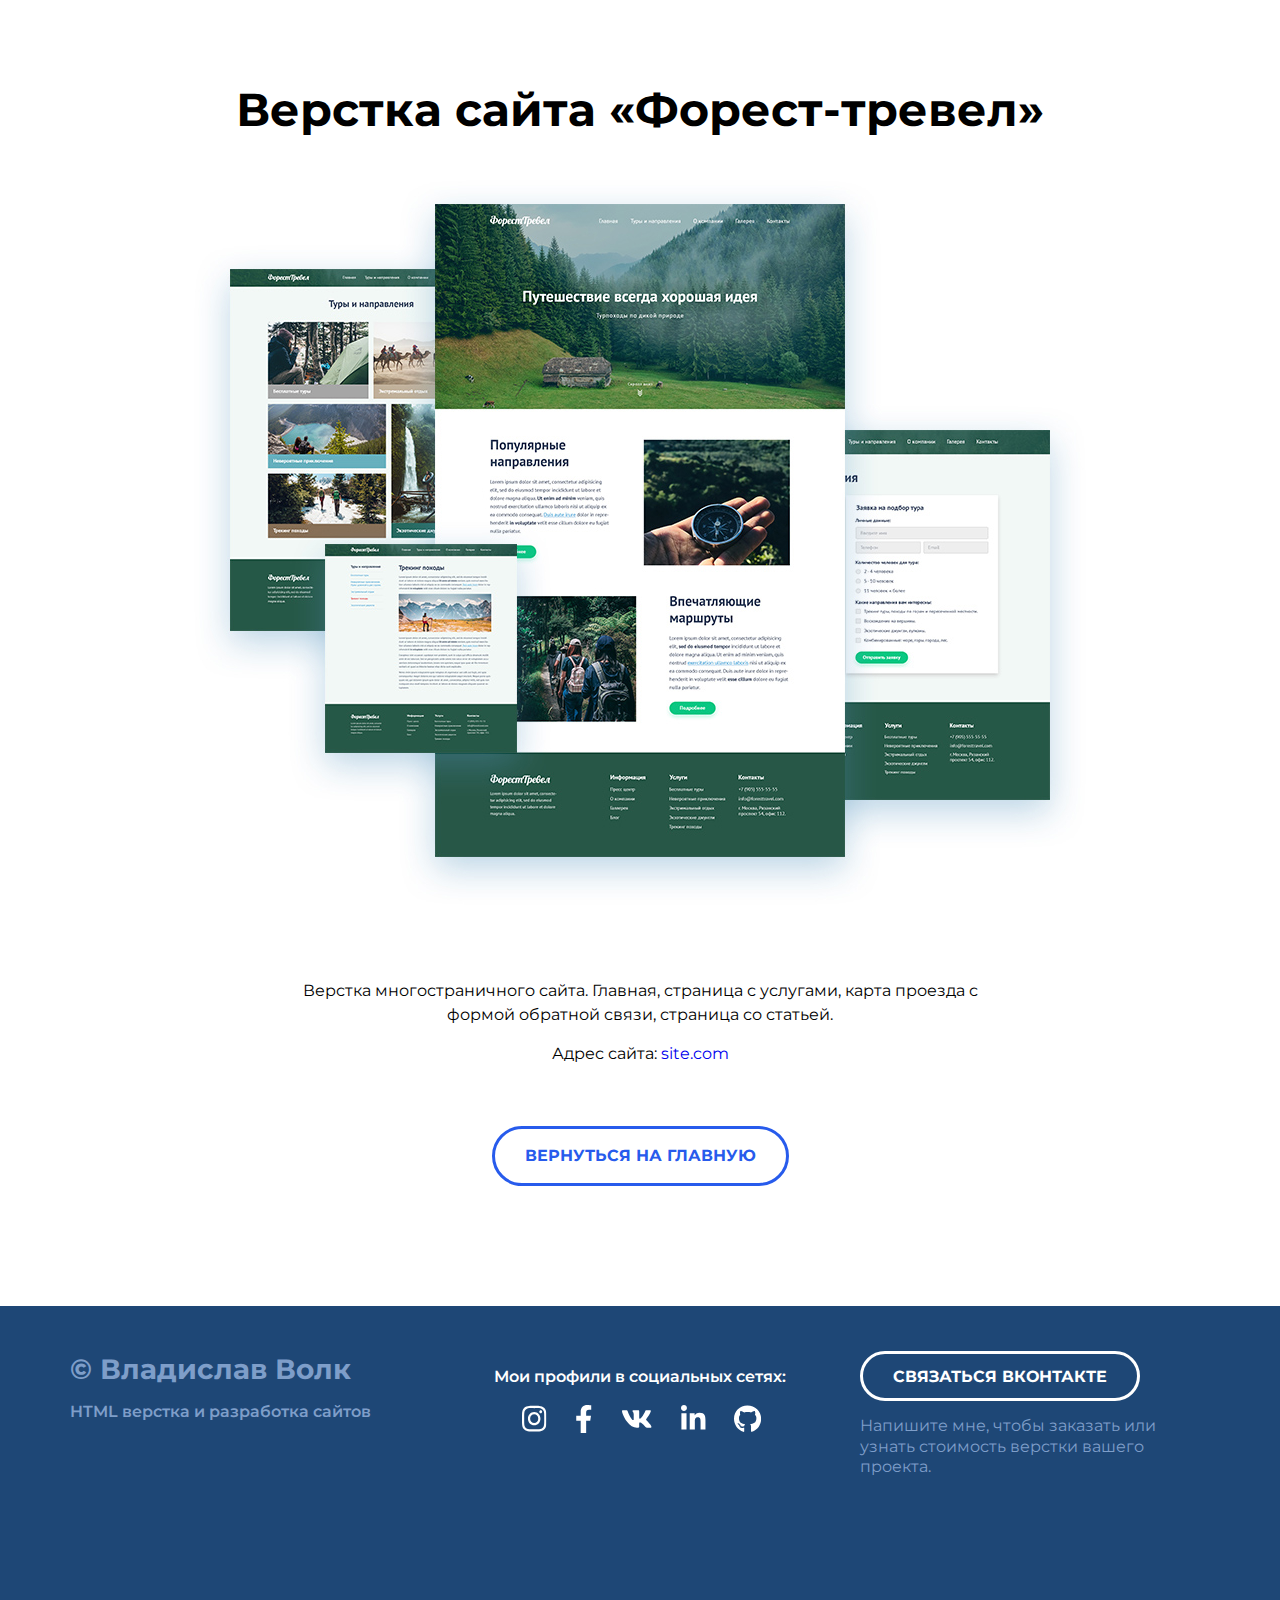
<file: Портфолио/forest-travel.html>
<!DOCTYPE html>
<html lang="ru">
<head>
    <meta charset="UTF-8">
    <meta name="viewport" content="width=device-width, initial-scale=1.0">
    <title>Проект "Форест тревел"</title>
    <link rel="stylesheet" href="/Портфолио/css/main.css">
    <link href="https://fonts.googleapis.com/css2?family=Montserrat:ital,wght@0,400;0,600;1,700&display=swap" rel="stylesheet">
    <link rel="stylesheet" href="/Портфолио/css/media.css">
</head>
<body>
    
    <!-- Проект -->
    <main class="project">
        <article>
            <div class="container">
                <h1 class="project-header">Верстка сайта «Форест-тревел»</h1>
                <div class="project-img">
                    <img src="/Портфолио/img/foresttravel/imptravel.jpg" alt="Верстка сайта «Форест-тревел»">
                </div>
                <div class="project-description">
                    <p>Верстка многостраничного сайта. Главная, страница с услугами, карта проезда с формой обратной связи, страница со статьей.</p>
                    <p>Адрес сайта: <a href="#">site.com</a></p>
                </div>
                <a href="/Портфолио/index.html" class="project-btn-back">ВЕРНУТЬСЯ НА ГЛАВНУЮ</a>
            </div>
        </article>
    </main>
    <!-- Конец проекта -->

    <!-- Подвал -->
    <footer class="footer">
        <div class="container">
            <div class="footer-row">
                <div class="footer-copyright footer-col">
                    <div class="footer-copyright-name"> © Владислав Волк</div>
                    <p>HTML верстка и разработка сайтов</p>
                </div>

                <div class="footer-icons">
                    <p>Мои профили в социальных сетях:</p>
                    <div class="footer-icons-row footer-col">
                        <a href="#!">
                        <img src="/Портфолио/img/icon/instagram.svg" alt="instagramm">
                        </a>
                        <a href="#!">
                        <img src="/Портфолио/img/icon/facebook.svg" alt="facebook">
                        </a>
                        <a href="#!">
                        <img src="/Портфолио/img/icon/vk.svg" alt="vkontakte">
                        </a>
                        <a href="#!">
                        <img src="/Портфолио/img/icon/linkedin.svg" alt="linkedin">
                        </a>
                        <a href="#!">
                        <img src="/Портфолио/img/icon/github.svg" alt="github">
                        </a>
                    </div>
                </div>
                
                <div class="footer-contacts footer-col">
                    <a href="https://vk.me/reikorsan" class="footer-button">
                    Связаться Вконтакте
                    </a>
                    <p>Напишите мне, чтобы заказать или узнать стоимость верстки вашего проекта.</p>
                </div>

            </div>
        </div>
    </footer>
    <!-- Конец подвала -->
</body>
</html>
</file>
<file: Портфолио/css/main.css>
* {
    box-sizing: border-box;
}

html{
    scroll-behavior: smooth;
}

body {
    margin: 0;
    font-family: 'Montserrat', sans-serif;
    color: #000000;
}

a{
    text-decoration: none;
}

img{
    max-width: 100%;
}

.container {
    max-width: 1140px;
    margin-left: auto;
    margin-right: auto;
}

/*Шапочка*/
.rainbow:hover {
    -webkit-animation:rainbow 5s infinite;
    -ms-animation:rainbow 5s infinite;
    -o-animation:rainbow 5s infinite;
    animation:rainbow  5s infinite;
    }
    @-webkit-keyframes rainbow {
    0% {color: #ff0000;}
    10% {color: #ff8000;}
    20% {color: #ffff00;}
    30% {color: #80ff00;}
    40% {color: #00ff00;}
    50% {color: #00ff80;}
    60% {color: #00ffff;}
    70% {color: #0080ff;}
    80% {color: #0000ff;}
    90% {color: #8000ff;}
    100% {color: #ff0080;}
    }
    @-ms-keyframes rainbow {
    0% {color: #ff0000;}
    10% {color: #ff8000;}
    20% {color: #ffff00;}
    30% {color: #80ff00;}
    40% {color: #00ff00;}
    50% {color: #00ff80;}
    60% {color: #00ffff;}
    70% {color: #0080ff;}
    80% {color: #0000ff;}
    90% {color: #8000ff;}
    100% {color: #ff0080;}
    }
    @-o-keyframes rainbow {
    0% {color: #ff0000;}
    10% {color: #ff8000;}
    20% {color: #ffff00;}
    30% {color: #80ff00;}
    40% {color: #00ff00;}
    50% {color: #00ff80;}
    60% {color: #00ffff;}
    70% {color: #0080ff;}
    80% {color: #0000ff;}
    90% {color: #8000ff;}
    100% {color: #ff0080;}
    }
    @keyframes rainbow {
    0% {color: #ff0000;}
    10% {color: #ff8000;}
    20% {color: #ffff00;}
    30% {color: #80ff00;}
    40% {color: #00ff00;}
    50% {color: #00ff80;}
    60% {color: #00ffff;}
    70% {color: #0080ff;}
    80% {color: #0000ff;}
    90% {color: #8000ff;}
    100% {color: #ff0080;}
    }

.header {
    display: flex;
    flex-direction: column;
    justify-content: center;
    align-items: center;
    width: 100%;
    height: 100vh;
    /* background-image: url("/Портфолио/img/header/header-bg.jpg"); */
    background-size: cover;
    background-position: center;
    margin: 0;
}

.header-title {
    margin: 0, 25px;
    font-weight: bold;
    font-size: 56px;
    line-height: 130%;
    text-align: center;
    color: #FFFFFF;                         
}

.header-subtitle {
    margin: 0;
    font-weight: bold;
    font-size: 16px;
    line-height: 150%;
    text-align: center;
    letter-spacing: 0.2em;
    text-transform: uppercase;
    color: #FFFFFF;
}

.header-arrow {
    width: 48px;
    height: 48px;
    background-image: url(/Портфолио/img/icon/chevron-down.svg);
    position: absolute;
    bottom: 32px;
    transition: all 0.6s ease-out;
}

.header-arrow:hover{
    transform: scale(1.5);
    transition: 0.6s;
  }
/*Конец шапочки*/

/* Портфолио */
.portfolio{
    padding-top: 80px;
    padding-bottom: 115px;
}

.portfolio-header{
    margin: 0;
    margin-bottom: 70px;
    font-weight: bold;
    font-size: 46px;
    line-height: 130%;
    text-align: center;
    color: #000000;
}

.potfolio-section{
    font-weight: bold;
    font-size: 46px;
    line-height: 130%;
    text-align: center;
    color: #000000;
}

.portfolio-cards-wrapper{
    display: flex;
    flex-wrap: wrap;
    justify-content: space-between;
}

.card{
    margin-bottom: 30px;
    background-color: #f7f7f7;
    max-width: 540px;
    box-shadow: 0px 10px 40px rgba(126, 155, 189, 0.35);
    transition: transform 0.35s ease-in;
}

.card:hover{
    transform: translatey(-15px);
}

.card-link{
    transition: color 0.5s ease-in;
    padding: 20px;
    color: black;
    display: block;
}

.card-link:hover {
    color: rgb(39, 91, 236);
}

.card:last-child, .card:nth-last-child(2){
    margin-bottom: 0;
}

.card-img{
    margin-bottom: 20px;
    transition: all 0.5s ease-out;
}

.card-img:hover {
    transform: scale(1.2);
}

.card-title{
    margin: 0;
    margin-bottom: 13px;
    font-weight: 600;
    font-size: 24px;
    line-height: 130%;
}

.card p {
    margin: 0;
    font-size: 16px;
    line-height: 130%;
}
/* Конец портфолио */

/* Подвал */
.footer{
    background: #1E4776;
    padding-bottom: 130px;
    padding-top: 45px;
    color: white;
}

.footer-row{
    display: flex;
    justify-content: space-between;
}

.footer-col{
    flex-grow: 1;
    max-width: 350px;
}

.footer-copyright{
    color: #7E9EC9;
    line-height: 1.3;
}

.footer-copyright-name{
    font-weight: bold;
    font-size: 28px;
    color: #7E9EC9;
    margin-bottom: 15px;
}

.footer-copyright p{
    margin: 0;
    margin-bottom: 15px;
    font-weight: 600;
    font-size: 16px;
    color: #7E9EC9;
}

.footer-icons p{
    font-weight: 600;
    font-size: 16px;
    line-height: 1.3;
}

.footer-icons-row{
    display: flex;
    align-items: center;
}

.footer-icons-row > *{
    margin-left: 28px;
}

.footer-contacts p{
    margin: 15px 0;
    font-size: 16px;
    line-height: 1.3;
    color: #7E9EC9;
}

.footer-button{
    display: inline-block;
    height: 50px;
    padding-top: 15px;
    padding-left: 30px;
    padding-right: 30px;

    border: 3px solid #FFFFFF;
    border-radius: 50px;

    font-weight: bold;
    font-size: 16px;
    line-height: 1;
    text-transform: uppercase;
    color: #FFFFFF;

    transition: all 0.25s ease-in;
}

.footer-button:hover{
    background-color: white;
    color: #1E4776;
}
/* Конец подвала */

/* Форест-тревел */
.project{
    padding: 80px 0 120px 0;
    text-align: center;
}

.project-header{
    margin: 0;
    margin-bottom: 40px;
    font-weight: bold;
    font-size: 46px;
    line-height: 1.3;
}

.project-img{
    margin-bottom: 70px;
}

.project-description{
    max-width: 730px;
    margin: 0 auto 60px;
}

.project-description p {
    font-size: 16px;
    line-height: 1.5;
    margin-top: 0;
    margin-bottom: 15px;
}

.project-btn-back{
    display: inline-block;
    height: 60px;
    padding-top: 15px;
    padding-left: 30px;
    padding-right: 30px;

    border: 3px solid #275BEC;
    border-radius: 50px;

    font-weight: bold;
    font-size: 16px;
    line-height: 24px;
    text-transform: uppercase;
    color: #275BEC;

    transition: all 0.8s ease-in;
}

.project-btn-back:hover{
    background-color: #275BEC;
    color: white;
}
/* Конец форест-тревела */
</file>
<file: Портфолио/css/media.css>
@media (max-width: 1140px) {
    .card {
        width: calc(50% - 15px);
    }

    .footer{
        padding-top: 40px;
        padding-bottom: 40px;
    }

    .footer-row{
        flex-direction: column-reverse;
        align-items: center;
        text-align: center;
    }

    .footer-col{
        margin-bottom: 25px;
    }

    .footer-contacts{
        margin-bottom: 10px;
    }

    .footer-col:first-child{
        margin-bottom: 0;
    }
    }

@media (max-width: 760px) {
    .container{
        padding-left: 15px;
        padding-right: 15px;
    }

    .header-title {
        font-size: 32px;
    }

    .header-subtitle {
        font-size: 14px;
    }

    .portfolio{
        padding-top: 40px;
        padding-bottom: 50px;
    }

    .portfolio-header{
        font-size: 32px;
        margin-bottom: 30px;
    }

    .portfolio-cards-wrapper{
        justify-content: center;
    }

    .card{
        width: 100%;
    }

    .card:nth-last-child(2){
        margin-bottom: 30px;
    }

    .card-link{
        padding: 15px;
    }

    .card-img{
        margin-bottom: 10px;
        width: 100%;
    }

    .card-title{
        font-size: 20px;
        padding-top: 10px;
    }

    .card p{
        font-size: 14px;
    }

    .footer-copyright-name {
        font-size: 18px;
        margin-bottom: 5px;
    }

    .footer-copyright p{
        font-size: 14px;
    }

    .footer-icons p{
        font-size: 14px;
    }

    .footer-contacts p {
        font-size: 14px;
        margin: 0;
        margin-top: 15px;
    }

    .project{
        padding: 40px 0 60px;
    }

    .project-header{
        font-size: 28px;
        margin-bottom: 30px;
    }

    .project-img{
        margin-bottom: 20px;
    }

    .project-description{
        margin-bottom: 15px;
    }

    .project-btn-back{
        margin-top: 50px;
    }
}
</file>
